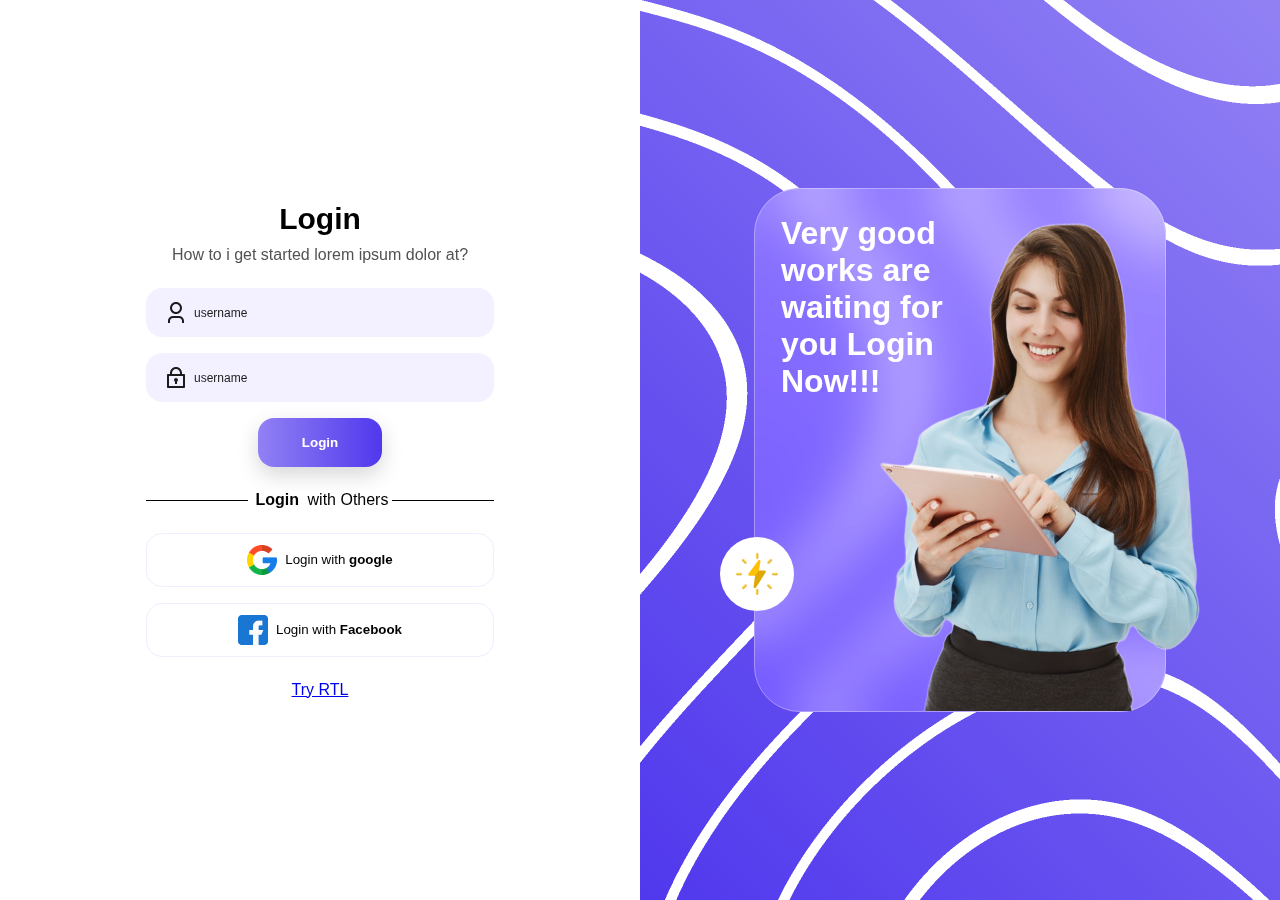
<file: index.html>
<!DOCTYPE html>
<html lang="en">

<head>
  <meta charset="UTF-8">
  <meta name="viewport" content="width=device-width, initial-scale=1.0">
  <title>Test</title>
  <link rel="stylesheet" href="./css/index.css">
</head>
<main>

  <div class="form-section">
    <div>
      <div>
        <h2>Login</h2>
        <p>How to i get started lorem ipsum dolor at?</p>
      </div>
      <form>
        <div class="form-group">
          <input type="text" placeholder="username">
          <img src="assets/user.svg" alt="avatar-icon">
        </div>
        <div class="form-group">
          <input type="password" placeholder="username">
          <img src="assets/password.svg" alt="password-icon">
        </div>
        <button type="submit">
          Login
        </button>
      </form>
      <div>
        <span>
          <span class="f-bold">Login </span>with Others
        </span>
      </div>
      <div>
        <button>
          <img src="assets/google.png" alt="">
          <span>Login with <span class="f-bold">google</span></span>
        </button>
        <button>
          <img src="assets/facebook.png" alt="">
          <span>Login with <span class="f-bold">Facebook</span></span>
        </button>
      </div>
      <a href="index_ar.html">
        Try RTL
      </a>

    </div>
  </div>
  <div class="login-image">
    <div>
      <p class="f-bold">Very good
        works are
        waiting for
        you Login
        Now!!!</p>
      <img class="wemon" src="assets/women.png" alt="">
      <img class="icon" src="assets/thunderbolt.png" alt="">
    </div>
  </div>
</main>

<body>

</body>

</html>
</file>
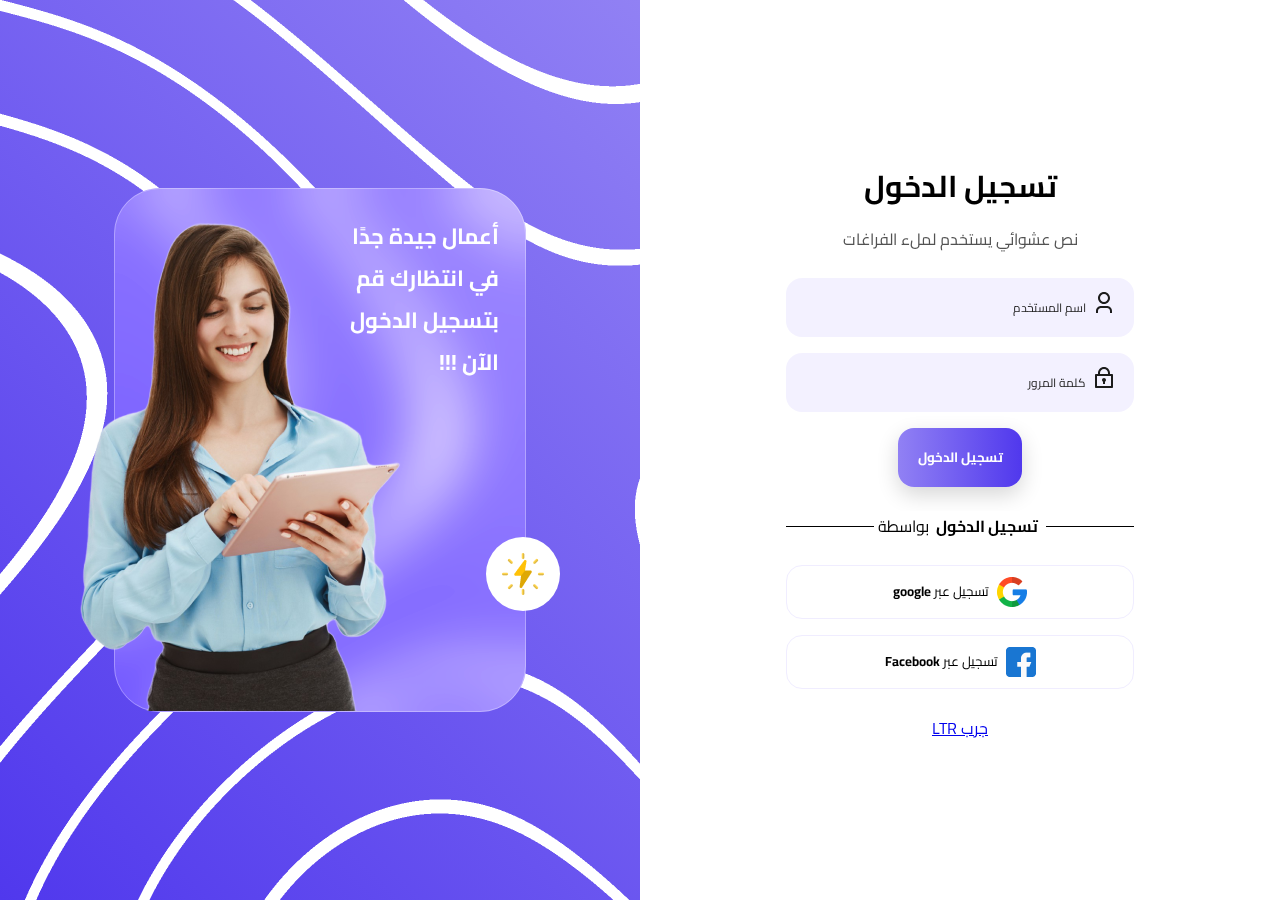
<file: index_ar.html>
<!DOCTYPE html>
<html lang="ar" dir="rtl">

<head>
  <meta charset="UTF-8">
  <meta name="viewport" content="width=device-width, initial-scale=1.0">
  <title>Test</title>
  <link rel="stylesheet" href="./css/index.css">
  <link rel="preconnect" href="https://fonts.googleapis.com">
  <link rel="preconnect" href="https://fonts.gstatic.com" crossorigin>
  <link
    href="https://fonts.googleapis.com/css2?family=Cairo:wght@200..1000&family=Poppins:ital,wght@0,100;0,200;0,300;0,400;0,500;0,600;0,700;0,800;0,900;1,100;1,200;1,300;1,400;1,500;1,600;1,700;1,800;1,900&display=swap"
    rel="stylesheet">
</head>
<main>

  <div class="form-section">
    <div>
      <div>
        <h2>تسجيل الدخول</h2>
        <p>نص عشوائي يستخدم لملء الفراغات</p>
      </div>
      <form>
        <div class="form-group">
          <input type="text" placeholder="اسم المستخدم">
          <img src="assets/user.svg" alt="avatar-icon">
        </div>
        <div class="form-group">
          <input type="password" placeholder="كلمة المرور">
          <img src="assets/password.svg" alt="password-icon">
        </div>
        <button type="submit">
          تسجيل الدخول
        </button>
      </form>
      <div>
        <span>
          <span class="f-bold">تسجيل الدخول </span>بواسطة
        </span>
      </div>
      <div>
        <button>
          <img src="assets/google.png" alt="">
          <span>تسجيل عبر <span class="f-bold">google</span></span>
        </button>
        <button>
          <img src="assets/facebook.png" alt="">
          <span>تسجيل عبر <span class="f-bold">Facebook</span></span>
        </button>
      </div>
      <a href="index.html">
        جرب LTR
      </a>

    </div>
  </div>
  <div class="login-image">
    <div>
      <p class="f-bold">أعمال جيدة جدًا في انتظارك قم بتسجيل الدخول الآن !!!</p>
      <img class="wemon" src="assets/women.png" alt="">
      <img class="icon" src="assets/thunderbolt.png" alt="">
    </div>
  </div>
</main>

<body>

</body>

</html>
</file>
<file: css/index.css>
/* base */
:root {
  --white: #fff;
  --lprimary: rgba(240, 237, 255, 0.8);
  --gredient-one: #9181F4;
  --gredient-two: #5038ED;
  --gredient-two: #5038ED;
  --placeholder: #1C1C1C;
  --radius: 16px
}

* {
  box-sizing: border-box;
  margin: 0;
  font-family: "Poppins", sans-serif;
}

*:lang(ar) {
  font-family: "Cairo", sans-serif;

}

/* utilities */
.f-bold {
  font-weight: bold;
}

.form-group {
  position: relative;
}

.form-group input {
  position: relative;
  padding-block: 17px;
  padding-inline-start: 48px;
  border-radius: 16px;
  background-color: var(--lprimary);
  border: none;
  width: 100%;
}

.form-group input:focus {
  outline: none;
}

.form-group input::placeholder {
  color: var(--placeholder);
  font-size: 12px;
}

.form-group img {
  position: absolute;
  width: 24px;
  height: 24px;
  object-fit: contain;
  inset-inline-start: 18px;
  top: 13px;

}

/* style */
main {
  display: grid;
  grid-template-columns: 50% 50%;
}

main>* {
  min-height: 100dvh;
  display: flex;
  align-items: center;
  justify-content: center;
}




/*  */



.form-section>div {
  display: flex;
  flex-direction: column;
  gap: 24px;
  text-align: center;
  width: 364px;
  max-width: 100%;
  padding: 8px;
}

.form-section>div>div:first-child {
  display: flex;
  flex-direction: column;
  gap: 10px;
}

.form-section>div>div:first-child h2 {
  font-size: 30px;
}

.form-section>div>div:first-child p {
  color: #525252;
}

form {
  display: flex;
  flex-direction: column;
  gap: 16px;
}

button[type='submit'] {
  background: linear-gradient(to right, var(--gredient-one), var(--gredient-two));
  padding: 17px 8px;
  min-width: 124px;
  box-shadow: 0px 8px 21px 0px #00000029;
  color: var(--white);
  font-weight: bold;
  border-radius: var(--radius);
  border: none;
  width: fit-content;
  margin: auto;
}

.form-section>div>div:nth-of-type(2) {
  position: relative;
}

.form-section>div>div:nth-of-type(2) span {
  background-color: var(--white);
  padding: 0px 4px;
}

.form-section>div>div:nth-of-type(2)::after {
  position: absolute;
  top: 50%;
  height: 1px;
  width: 100%;
  background: black;
  content: '';
  left: 0;
  z-index: -1;
}

.form-section>div>div:nth-of-type(3) {
  display: flex;
  flex-direction: column;
  gap: 16px;
}

.form-section>div>div:nth-of-type(3) button {
  border: none;
  background-color: var(--white);
  border: 1px solid #F0EDFF;
  display: flex;
  align-items: center;
  justify-content: center;
  gap: 8px;
  border-radius: var(--radius);
  padding: 11px 8px;
}

.login-image {
  overflow: hidden;
  background-image: url(../assets/background.png), linear-gradient(45deg, var(--gredient-two), var(--gredient-one));
}

.login-image>div {
  position: relative;
  backdrop-filter: blur(30px) brightness(1.2);
  width: 412px;
  height: 524px;
  border-radius: 46px;
  padding: 26px;
  border: 1px solid #ffffff50;
}

.login-image>div p {
  font-size: 32px;
  width: 50%;
  color: white;
}

.login-image>div p:lang(ar) {
  font-size: 22px;
}

@media (max-width:1100px) {
  .login-image>div p {
    font-size: 22px;
  }

}

.login-image>div img.icon {
  position: absolute;
  left: 0%;
  inset-inline-start: -35px;
  background: white;
  padding: 16px;
  border-radius: 70px;
  bottom: 100px;

}

.login-image>div img.wemon {
  position: absolute;
  inset-inline-end: -40px;
  bottom: 0;
  user-select: none;

}

.login-image>div img.wemon:lang(ar) {
  transform: rotateY(180deg);
}

@media (max-width:768px) {
  .login-image {
    display: none;
  }

  main {

    grid-template-columns: 100%;
  }
}

@media (max-width:1100px) {
  .login-image>div {
    width: 350px;

  }
}
</file>
